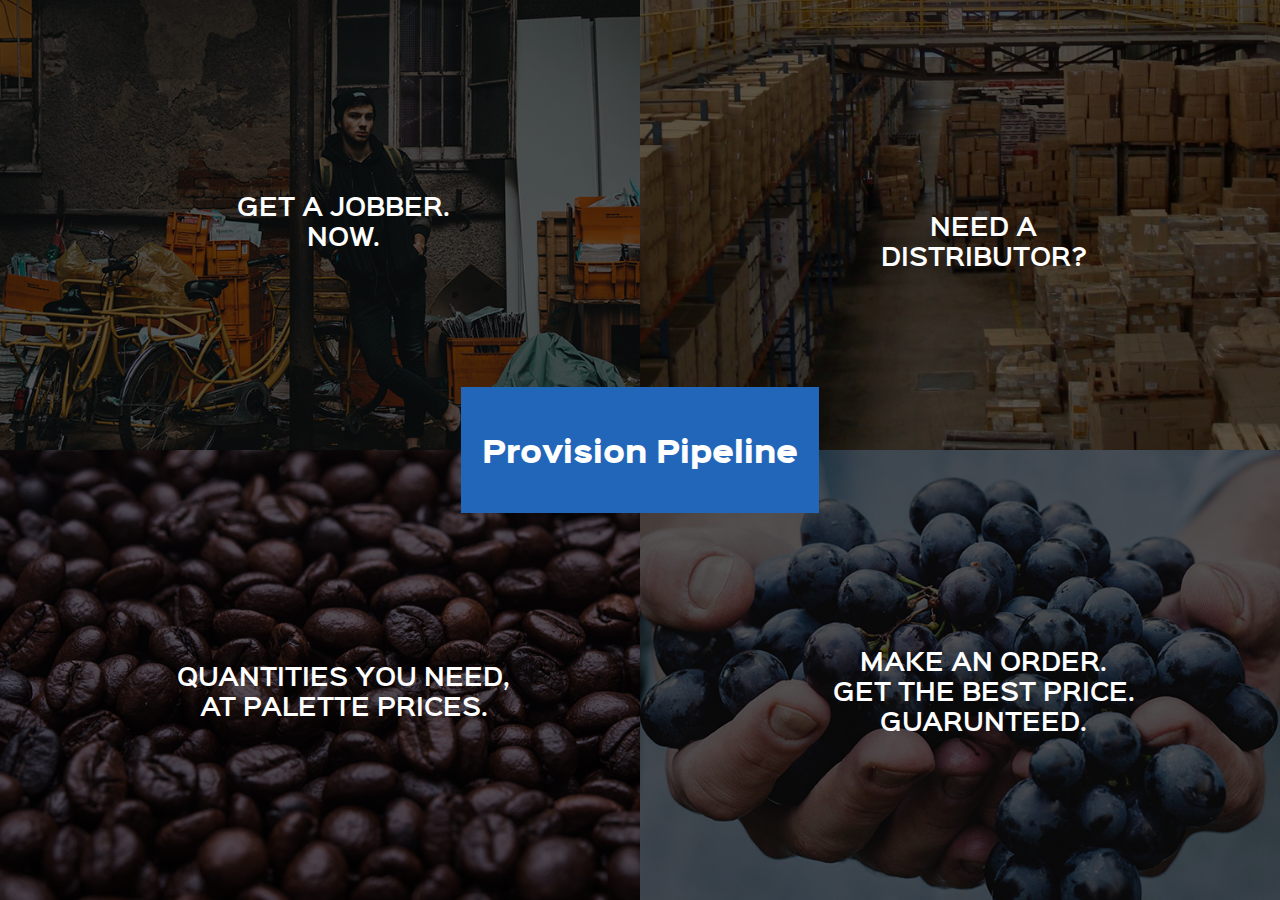
<file: index.html>
<!DOCTYPE html PUBLIC "-//W3C//DTD XHTML 1.0 Transitional//EN" "http://www.w3.org/TR/xhtml1/DTD/xhtml1-transitional.dtd">
<html xmlns="http://www.w3.org/1999/xhtml">
<head>
<meta http-equiv="Content-Type" content="text/html; charset=utf-8" />
<title>Provision Pipeline</title>

<link rel="stylesheet" type="text/css" href="include/css/normalize.css" />
<!-- <link rel="stylesheet" type="text/css" href="include/css/set1.css" /> -->

<link rel="stylesheet" href="include/css/bootstrap.min.css">
<link rel="stylesheet" href="include/fonts/stylesheet.css">
<script src="include/js/jquery-1.11.3.js"></script>
<script src="include/js/bootstrap.min.js"></script>
<style>
html{ background-color: #000;}
a, a:hover{ text-decoration: none;}
.v-ali{height: 50vh; display: table; width: 50% !important;
    float: left !important;}
.v-align {float: none;vertical-align: middle;display: table-cell;}

.vertical-ali{display: table; }
.vertical-align {float: none;vertical-align: middle;display: table-cell;}
	
	




.menu-opener, .menu-opener:hover, .menu-opener.active, .menu-opener-inner, .menu-opener-inner::before, .menu-opener-inner::after, .active {
  -webkit-transition: 250ms all;
  transition: 250ms all;
}

.menu-opener {
  cursor: pointer;
  height: 40px;
  position: absolute;
  top: 2%;
  left: 1%;
  -webkit-user-select: none;
  -moz-user-select: none;
  -ms-user-select: none;
  user-select: none;
  width: 50px;
}
.menu-opener:hover, .menu-opener.active {
  background: #f1c40f;
}

.menu-opener-inner {
 /* background: #fff;
  height: .5rem;
  margin-left: .75rem;
  margin-top: 1.75rem;
  width: 2.5rem;*/
      background: #0095ff;
    height: 2px;
    margin-left: 10px;
    margin-top: 18px;
    width: 30px;
    margin-bottom: 7px;
}
.menu-opener-inner::before, .menu-opener-inner::after {
  /*background: white;
  content: '';
  display: block;
  height: .5rem;
  width: 2.5rem;*/
      background: #0095ff;
    content: '';
    display: block;
    height: 2px;
    width: 30px;
    margin-top: 3px;
}
.menu-opener-inner::before {
  -webkit-transform: translateY(-0.75rem);
  -ms-transform: translateY(-0.75rem);
  transform: translateY(-0.75rem);
}
.menu-opener-inner::after {
  -webkit-transform: translateY(0.25rem);
  -ms-transform: translateY(0.25rem);
  transform: translateY(0.25rem);
}
.menu-opener-inner.active {
  background: transparent;
}
.menu-opener-inner.active::before {
  -webkit-transform: translateY(0rem) rotate(-45deg);
  -ms-transform: translateY(0rem) rotate(-45deg);
  transform: translateY(0rem) rotate(-45deg);
}
.menu-opener-inner.active::after {
  -webkit-transform: translateY(-0.5rem) translateX(0rem) rotate(45deg);
  -ms-transform: translateY(-0.5rem) translateX(0rem) rotate(45deg);
  transform: translateY(-0.5rem) translateX(0rem) rotate(45deg);
}




.menu-inner {
  display: -webkit-box;
  display: -webkit-flex;
  display: -ms-flexbox;
  display: flex;
  -webkit-box-orient: horizontal;
  -webkit-box-direction: normal;
  -webkit-flex-direction: row;
  -ms-flex-direction: row;
  flex-direction: row;
  height: 100%;
  list-style-type: none;
  margin: 0;
  margin-left: 4rem;
  padding: 0;
}

.imga-bg{z-index: 1; width:100%;   position:relative; background:url(include/img/1.jpg) #FA987D no-repeat;height: 50vh; background-position:center; background-size:100% auto; transition:all 0.3s ease-in-out;
    -webkit-transition:all 0.3s ease-in-out;
    -o-transition:all 0.3s ease-in-out;
    -moz-transition:all 0.3s ease-in-out;}
.imga-bg-1{z-index: 2; width:100%; position:relative; background:url(include/img/2.jpg) #FA987D no-repeat;height: 50vh; background-position:center; background-size:100% auto; transition:all 0.3s ease-in-out;
    -webkit-transition:all 0.3s ease-in-out;
    -o-transition:all 0.3s ease-in-out;
    -moz-transition:all 0.3s ease-in-out;}
.imga-bg-2{z-index: 3; width:100%; position:relative; background:url(include/img/3.jpg) #72CCA7 no-repeat;height: 50vh; background-position:center; background-size:100% auto; transition:all 0.33s ease-in-out;
    -webkit-transition:all 0.3s ease-in-out;
    -o-transition:all 0.3s ease-in-out;
    -moz-transition:all 0.3s ease-in-out;}
.imga-bg-3{ z-index: 4; width:100%; position:relative; background:url(include/img/4.jpg) #10A296 no-repeat;height: 50vh; background-position:center; background-size:100% auto; transition:all 0.3s ease-in-out;
    -webkit-transition:all 0.3s ease-in-out;
    -o-transition:all 0.3s ease-in-out;
    -moz-transition:all 0.3s ease-in-out;}

.imga-bg:hover, .imga-bg-1:hover, .imga-bg-2:hover, .imga-bg-3:hover {background-size:105% auto;} 

.imga-bg h1, .imga-bg-1 h1, .imga-bg-2 h1, .imga-bg-3 h1{ position: relative; z-index: 2; font-size: 23px; font-family: 'sinkin_sans600_semibold'; font-weight: normal; line-height: 30px; color: #fff; text-transform: uppercase; transition:all 0.3s ease-in-out;
    -webkit-transition:all 0.3s ease-in-out ;
    -o-transition:all 0.3s ease-in-out;
    -moz-transition:all 0.3s ease-in-out;}
.imga-bg h1:hover, .imga-bg-1 h1:hover, .imga-bg-2 h1:hover, .imga-bg-3 h1:hover{ font-size: 23px;  padding-bottom: 40px;}



.provision{     height: 14vh;  width: 30vw; background-color: #2266ba; position: absolute;  z-index: 9; top: 43vh;  left: 35vw;}

.gredi{
width: 100%;
height: 100%;
position: absolute;
z-index: 1;
background: -moz-linear-gradient(top,  rgba(0,0,0,0.65) 0%, rgba(0,0,0,0.65) 2%, rgba(0,0,0,0.65) 100%); /* FF3.6+ */
background: -webkit-gradient(linear, left top, left bottom, color-stop(0%,rgba(0,0,0,0)), color-stop(2%,rgba(0,0,0,0)), color-stop(100%,rgba(0,0,0,0.65))); /* Chrome,Safari4+ */
background: -webkit-linear-gradient(top,  rgba(0,0,0,0.65) 0%,rgba(0,0,0,0.65) 2%,rgba(0,0,0,0.65) 100%); /* Chrome10+,Safari5.1+ */
background: -o-linear-gradient(top,  rgba(0,0,0,0.65) 0%,rgba(0,0,0,0.65) 2%,rgba(0,0,0,0.65) 100%); /* Opera 11.10+ */
background: -ms-linear-gradient(top,  rgba(0,0,0,0.65) 0%,rgba(0,0,0,0.65) 2%,rgba(0,0,0,0.65) 100%); /* IE10+ */
background: linear-gradient(to bottom,  rgba(0,0,0,0.65) 0%,rgba(0,0,0,0.65) 2%,rgba(0,0,0,0.65) 100%); /* W3C */
filter: progid:DXImageTransform.Microsoft.gradient( startColorstr='#00000000', endColorstr='#a6000000',GradientType=0 ); /* IE6-9 */


}



@media screen and (max-width: 768px) {
  .menu {
    height: auto;
  }
  .menu-inner {
    display: block;
  }
  .menu-link {
    padding: 10px 0;
    font-size: 1.2em;
  }
  .menu.active {
    width: -webkit-calc(100% - 0.5rem);
    width: calc(100% - 0.5rem);
  }
}
 /* Custom, iPhone Retina */ 
    @media only screen and (min-width : 320px) {
        .v-ali{width:100% !important; float:none !important; padding-left: 0;/*remove this padding*/     overflow: hidden; height:  23vh;}
        .provision {height: 8vh;width: 100% ;position: relative; top: 0; left: 0;float: left;}
        .pro-head{color:#fff; margin: 0px auto;font-family: 'sinkin_sans600_semibold'; font-size:12px;}
        .gredi{
width: 100%;
height: 100%;
z-index: 1;
background: -moz-linear-gradient(top,  rgba(0,0,0,0) 0%, rgba(0,0,0,0) 2%, rgba(0,0,0,0.65) 100%); /* FF3.6+ */
background: -webkit-gradient(linear, left top, left bottom, color-stop(0%,rgba(0,0,0,0)), color-stop(2%,rgba(0,0,0,0)), color-stop(100%,rgba(0,0,0,0.65))); /* Chrome,Safari4+ */
background: -webkit-linear-gradient(top,  rgba(0,0,0,0) 0%,rgba(0,0,0,0) 2%,rgba(0,0,0,0.65) 100%); /* Chrome10+,Safari5.1+ */
background: -o-linear-gradient(top,  rgba(0,0,0,0) 0%,rgba(0,0,0,0) 2%,rgba(0,0,0,0.65) 100%); /* Opera 11.10+ */
background: -ms-linear-gradient(top,  rgba(0,0,0,0) 0%,rgba(0,0,0,0) 2%,rgba(0,0,0,0.65) 100%); /* IE10+ */
background: linear-gradient(to bottom,  rgba(0,0,0,0) 0%,rgba(0,0,0,0) 2%,rgba(0,0,0,0.65) 100%); /* W3C */
filter: progid:DXImageTransform.Microsoft.gradient( startColorstr='#00000000', endColorstr='#a6000000',GradientType=0 ); /* IE6-9 */}

.imga-bg h1, .imga-bg-1 h1, .imga-bg-2 h1, .imga-bg-3 h1{ position: relative; z-index: 2;  font-weight: normal; color: #fff; text-transform: uppercase; font-size: 12px; font-family: 'sinkin_sans800_black'; text-align: left; padding-left: 10%; line-height: 19px;padding-top: 13%;
transition:all 0.3s ease-in-out;
    -webkit-transition:all 0.3s ease-in-out ;
    -o-transition:all 0.3s ease-in-out;
    -moz-transition:all 0.3s ease-in-out;}
.imga-bg h1:hover, .imga-bg-1 h1:hover, .imga-bg-2 h1:hover, .imga-bg-3 h1:hover{  padding-left: 10%; line-height: 19px;padding-top: 13%; font-size: 12px; line-height: 19px; font-family: 'sinkin_sans800_black'; }



}

    /* Extra Small Devices, Phones */ 
    @media only screen and (min-width : 480px) {
.v-ali{width:100% !important; float:none !important; padding-left: 0;/*remove this padding*/     overflow: hidden;height:  23vh;}
.provision {height: 8vh;width: 100% ;position: relative; top: 0; left: 0;float: left;}
  .pro-head{color:#fff; margin: 0px auto;font-family: 'sinkin_sans600_semibold'; font-size:16px;}
.imga-bg h1, .imga-bg-1 h1, .imga-bg-2 h1, .imga-bg-3 h1{ position: relative; z-index: 2;  font-weight: normal; color: #fff; text-transform: uppercase; font-size: 18px; font-family: 'sinkin_sans800_black'; text-align: left; padding-left: 10%; line-height: 20px;padding-top: 5%;
transition:all 0.3s ease-in-out;
    -webkit-transition:all 0.3s ease-in-out ;
    -o-transition:all 0.3s ease-in-out;
    -moz-transition:all 0.3s ease-in-out;}
.imga-bg h1:hover, .imga-bg-1 h1:hover, .imga-bg-2 h1:hover, .imga-bg-3 h1:hover{  padding-left: 10%; line-height: 20px;padding-top: 5%; font-size: 18px; font-family: 'sinkin_sans800_black'; }
.gredi{
width: 100%;
height: 100%;
z-index: 1;
background: -moz-linear-gradient(top,  rgba(0,0,0,0) 0%, rgba(0,0,0,0) 2%, rgba(0,0,0,0.65) 100%); /* FF3.6+ */
background: -webkit-gradient(linear, left top, left bottom, color-stop(0%,rgba(0,0,0,0)), color-stop(2%,rgba(0,0,0,0)), color-stop(100%,rgba(0,0,0,0.65))); /* Chrome,Safari4+ */
background: -webkit-linear-gradient(top,  rgba(0,0,0,0) 0%,rgba(0,0,0,0) 2%,rgba(0,0,0,0.65) 100%); /* Chrome10+,Safari5.1+ */
background: -o-linear-gradient(top,  rgba(0,0,0,0) 0%,rgba(0,0,0,0) 2%,rgba(0,0,0,0.65) 100%); /* Opera 11.10+ */
background: -ms-linear-gradient(top,  rgba(0,0,0,0) 0%,rgba(0,0,0,0) 2%,rgba(0,0,0,0.65) 100%); /* IE10+ */
background: linear-gradient(to bottom,  rgba(0,0,0,0) 0%,rgba(0,0,0,0) 2%,rgba(0,0,0,0.65) 100%); /* W3C */
filter: progid:DXImageTransform.Microsoft.gradient( startColorstr='#00000000', endColorstr='#a6000000',GradientType=0 ); /* IE6-9 */


}
    }

    /* Small Devices, Tablets */
    @media only screen and (min-width : 768px) {
	.v-ali{width:100% !important; float:none !important;padding-left: 0;/*remove this padding*/     overflow: hidden; height:  23vh;}
	.provision {height: 8vh;width: 100%;position: relative; top: 0; left: 0;float: left;}
  .pro-head{color:#fff; margin: 0px auto;font-family: 'sinkin_sans600_semibold'; font-size:22px;}
.imga-bg h1, .imga-bg-1 h1, .imga-bg-2 h1, .imga-bg-3 h1{ position: relative; z-index: 2;  font-weight: normal; color: #fff; text-transform: uppercase; font-size: 20px; font-family: 'sinkin_sans800_black'; text-align: left; padding-left: 10%; line-height: 22px;padding-top: 5%;
transition:all 0.3s ease-in-out;
    -webkit-transition:all 0.3s ease-in-out ;
    -o-transition:all 0.3s ease-in-out;
    -moz-transition:all 0.3s ease-in-out;}
.imga-bg h1:hover, .imga-bg-1 h1:hover, .imga-bg-2 h1:hover, .imga-bg-3 h1:hover{  padding-left: 10%; line-height: 22px;padding-top: 5%; font-size: 20px;  font-family: 'sinkin_sans800_black'; }

	.gredi{
width: 100%;
height: 100%;
z-index: 1;
background: -moz-linear-gradient(top,  rgba(0,0,0,0) 0%, rgba(0,0,0,0) 2%, rgba(0,0,0,0.65) 100%); /* FF3.6+ */
background: -webkit-gradient(linear, left top, left bottom, color-stop(0%,rgba(0,0,0,0)), color-stop(2%,rgba(0,0,0,0)), color-stop(100%,rgba(0,0,0,0.65))); /* Chrome,Safari4+ */
background: -webkit-linear-gradient(top,  rgba(0,0,0,0) 0%,rgba(0,0,0,0) 2%,rgba(0,0,0,0.65) 100%); /* Chrome10+,Safari5.1+ */
background: -o-linear-gradient(top,  rgba(0,0,0,0) 0%,rgba(0,0,0,0) 2%,rgba(0,0,0,0.65) 100%); /* Opera 11.10+ */
background: -ms-linear-gradient(top,  rgba(0,0,0,0) 0%,rgba(0,0,0,0) 2%,rgba(0,0,0,0.65) 100%); /* IE10+ */
background: linear-gradient(to bottom,  rgba(0,0,0,0) 0%,rgba(0,0,0,0) 2%,rgba(0,0,0,0.65) 100%); /* W3C */
filter: progid:DXImageTransform.Microsoft.gradient( startColorstr='#00000000', endColorstr='#a6000000',GradientType=0 ); /* IE6-9 */


}
    }

    /* Medium Devices, Desktops */
    @media only screen and (min-width : 992px) {
	.v-ali{height: 50vh; display: table; width: 50% !important; float: left !important; position:relative;     padding-left: 0;/*remove this padding*/     overflow: hidden;}
    .provision{  height: 14vh;  width: 28vw; background-color: #2266ba; position: absolute;  z-index: 9; top: 43vh;  left: 36vw;}
    .pro-head{color:#fff; margin: 0px auto;font-family: 'sinkin_sans800_black'; font-size:28px;}
    .gredi{
width: 100%;
height: 100%;
position: absolute;
z-index: 1;
background: -moz-linear-gradient(top,  rgba(0,0,0,0.65) 0%, rgba(0,0,0,0.65) 2%, rgba(0,0,0,0.65) 100%); /* FF3.6+ */
background: -webkit-gradient(linear, left top, left bottom, color-stop(0%,rgba(0,0,0,0)), color-stop(2%,rgba(0,0,0,0)), color-stop(100%,rgba(0,0,0,0.65))); /* Chrome,Safari4+ */
background: -webkit-linear-gradient(top,  rgba(0,0,0,0.65) 0%,rgba(0,0,0,0.65) 2%,rgba(0,0,0,0.65) 100%); /* Chrome10+,Safari5.1+ */
background: -o-linear-gradient(top,  rgba(0,0,0,0.65) 0%,rgba(0,0,0,0.65) 2%,rgba(0,0,0,0.65) 100%); /* Opera 11.10+ */
background: -ms-linear-gradient(top,  rgba(0,0,0,0.65) 0%,rgba(0,0,0,0.65) 2%,rgba(0,0,0,0.65) 100%); /* IE10+ */
background: linear-gradient(to bottom,  rgba(0,0,0,0.65) 0%,rgba(0,0,0,0.65) 2%,rgba(0,0,0,0.65) 100%); /* W3C */
filter: progid:DXImageTransform.Microsoft.gradient( startColorstr='#00000000', endColorstr='#a6000000',GradientType=0 ); /* IE6-9 */}

.imga-bg h1, .imga-bg-1 h1, .imga-bg-2 h1, .imga-bg-3 h1{ position: relative; z-index: 2; font-size: 23px; font-family: 'sinkin_sans600_semibold'; font-weight: normal; line-height: 30px; color: #fff; text-transform: uppercase; transition:all 0.3s ease-in-out; text-align: center;
    -webkit-transition:all 0.3s ease-in-out ;
    -o-transition:all 0.3s ease-in-out;
    -moz-transition:all 0.3s ease-in-out;}
.imga-bg h1:hover, .imga-bg-1 h1:hover, .imga-bg-2 h1:hover, .imga-bg-3 h1:hover{line-height: 30px; font-size: 23px;  padding-bottom: 40px;font-family: 'sinkin_sans600_semibold';}

    }

    /* Large Devices, Wide Screens */
    @media only screen and (min-width : 1200px) {
      .provision{  height: 14vh;  width: 28vw; background-color: #2266ba; position: absolute;  z-index: 9; top: 43vh;  left: 36vw;}
      .pro-head{color:#fff; margin: 0px auto;font-family: 'sinkin_sans800_black'; font-size:28px;}
      .imga-bg h1, .imga-bg-1 h1, .imga-bg-2 h1, .imga-bg-3 h1{ position: relative; z-index: 2; font-size: 23px; font-family: 'sinkin_sans600_semibold'; font-weight: normal; line-height: 30px; color: #fff; text-transform: uppercase; transition:all 0.3s ease-in-out; text-align: center;
    -webkit-transition:all 0.3s ease-in-out ;
    -o-transition:all 0.3s ease-in-out;
    -moz-transition:all 0.3s ease-in-out;}
.imga-bg h1:hover, .imga-bg-1 h1:hover, .imga-bg-2 h1:hover, .imga-bg-3 h1:hover{line-height: 30px; font-size: 23px;  padding-bottom: 40px;font-family: 'sinkin_sans600_semibold';}

    }


    /* Large desktop 1600 = +, Wide Screens */
    @media only screen and (min-width : 1400px) {
      .provision{  height: 14vh;  width: 26vw; background-color: #2266ba; position: absolute;  z-index: 9; top: 43vh;  left: 37vw;}
      .pro-head{color:#fff; margin: 0px auto;font-family: 'sinkin_sans800_black'; font-size:28px;}
      .imga-bg h1, .imga-bg-1 h1, .imga-bg-2 h1, .imga-bg-3 h1{ position: relative; z-index: 2; font-size: 23px; font-family: 'sinkin_sans600_semibold'; font-weight: normal; line-height: 30px; color: #fff; text-transform: uppercase; transition:all 0.3s ease-in-out; text-align: center;
    -webkit-transition:all 0.3s ease-in-out ;
    -o-transition:all 0.3s ease-in-out;
    -moz-transition:all 0.3s ease-in-out;}
.imga-bg h1:hover, .imga-bg-1 h1:hover, .imga-bg-2 h1:hover, .imga-bg-3 h1:hover{line-height: 30px; font-size: 23px;  padding-bottom: 40px;font-family: 'sinkin_sans600_semibold';}

    }


    /* Large desktop 1600 = +, Wide Screens */
    @media only screen and (min-width : 1600px) {
      .provision{  height: 14vh;  width: 24vw; background-color: #2266ba; position: absolute;  z-index: 9; top: 43vh;  left: 38vw;}
      .pro-head{color:#fff; margin: 0px auto;font-family: 'sinkin_sans800_black'; font-size:28px;}
      .imga-bg h1, .imga-bg-1 h1, .imga-bg-2 h1, .imga-bg-3 h1{ position: relative; z-index: 2; font-size: 23px; font-family: 'sinkin_sans600_semibold'; font-weight: normal; line-height: 30px; color: #fff; text-transform: uppercase; transition:all 0.3s ease-in-out; text-align: center;
    -webkit-transition:all 0.3s ease-in-out ;
    -o-transition:all 0.3s ease-in-out;
    -moz-transition:all 0.3s ease-in-out;}
.imga-bg h1:hover, .imga-bg-1 h1:hover, .imga-bg-2 h1:hover, .imga-bg-3 h1:hover{line-height: 30px; font-size: 23px; padding-bottom: 40px;font-family: 'sinkin_sans600_semibold';}

    }

</style>
</head>

<body style="background-color:#000;">

<div class="container-fluid" style="background-color:#000;">
<div class="row">
<div class="provision vertical-ali"><div class="col-md-12 vertical-align"><h2 class="text-center pro-head" >Provision Pipeline</h2></div></div>
<a class="col-md-6 col-sm-12 v-ali imga-bg" style="cursor: pointer;" >
<div class="gredi"></div>
<h1 class="v-align text-center">Get a jobber. </br>
Now.</h1>	
			        	
	<!-- <nav class="menu-opener">
    <div class="menu-opener-inner"></div>
  </nav> -->			           


</a>
<a class="col-md-6 col-sm-12 v-ali imga-bg-1" style="cursor: pointer;">
<div class="gredi"></div>
<h1 class="v-align text-center">Need a</br>
distributor?</h1>


</a>


<a class="col-md-6 col-sm-12 v-ali imga-bg-2" style="cursor: pointer;">
<div class="gredi"></div>
<h1 class="v-align text-center">Quantities you need,</br>
at palette prices.</h1>


</a>

<a class="col-md-6 col-sm-12 v-ali imga-bg-3" style="cursor: pointer;">
<div class="gredi"></div>

<h1 class="v-align text-center">Make an order.</br>
Get the best price.</br>
Guarunteed.</h1>


</a>


</div>

</div>

</div>
<script>
$(".menu-opener").click(function(){
  $(".menu-opener, .menu-opener-inner, .menu").toggleClass("active");
});
$(function () {
  $('[data-toggle="tooltip"]').tooltip()
})
</script>
</body>
</html>
</file>
<file: include/css/set1.css>
@font-face {
	font-weight: normal;
	font-style: normal;
	font-family: 'feathericons';
	src:url('../fonts/feathericons/feathericons.eot?-8is7zf');
	src:url('../fonts/feathericons/feathericons.eot?#iefix-8is7zf') format('embedded-opentype'),
		url('../fonts/feathericons/feathericons.woff?-8is7zf') format('woff'),
		url('../fonts/feathericons/feathericons.ttf?-8is7zf') format('truetype'),
		url('../fonts/feathericons/feathericons.svg?-8is7zf#feathericons') format('svg');
}

.grid {
	position: relative;
	margin: 0 auto;
/*	padding: 1em 0 4em;*/
padding:0px;
	max-width: 1000px;
	list-style: none;
	text-align: center;
	position:absolute;
	    width: 100%;
		height: 100%;
}

/* Common style */
.grid figure {
	/*position: relative;
	float: left;
	overflow: hidden;
	margin: 10px 1%;
	min-width: 320px;
	max-width: 480px;
	max-height: 360px;
	width: 48%;
	background: #3085a3;
	text-align: center;
	cursor: pointer;*/
	    position: relative;
    float: left;
    overflow: hidden;
    margin: 0px;
    min-width: 100%;
    max-width: 100%;
    max-height: 100%;
    width: 100%;
    background: #3085a3;
    text-align: center;
    cursor: pointer;
    padding: 0px;
}

.grid figure img {
	position: relative;
	display: block;
	min-height: 100%;
	max-width: 100%;
	opacity: 0.8;
}

.grid figure figcaption {
	padding: 2em;
	color: #fff;
	text-transform: uppercase;
	font-size: 1.25em;
	-webkit-backface-visibility: hidden;
	backface-visibility: hidden;
}

.grid figure figcaption::before,
.grid figure figcaption::after {
	pointer-events: none;
}

.grid figure figcaption,
.grid figure figcaption > a {
	position: absolute;
	top: 20%;
	left: 0;
	width: 100%;
	height: 50%;
}

/* Anchor will cover the whole item by default */
/* For some effects it will show as a button */
.grid figure figcaption > a {
	z-index: 1000;
	text-indent: 200%;
	white-space: nowrap;
	font-size: 0;
	opacity: 0;
}

.grid figure h2 {
	word-spacing: -0.15em;
	font-weight: 300;
}

.grid figure h2 span {
	font-weight: 800;
}

.grid figure h2,
.grid figure p {
	margin: 0;
}

.grid figure p {
	letter-spacing: 1px;
	font-size: 68.5%;
}

/* Individual effects */

/*---------------*/
/***** Lily *****/
/*---------------*/

figure.effect-lily img {
	max-width: none;
	width: -webkit-calc(100% + 50px);
	width: calc(100% + 50px);
	opacity: 0.7;
	-webkit-transition: opacity 0.35s, -webkit-transform 0.35s;
	transition: opacity 0.35s, transform 0.35s;
	-webkit-transform: translate3d(-40px,0, 0);
	transform: translate3d(-40px,0,0);
}

figure.effect-lily, .imga-bg, .imga-bg-1, .imga-bg-2, .imga-bg-3 {
	max-width: none;
	width: -webkit-calc(100% + 50px);
	width: calc(100% + 50px);
	opacity: 0.7;
	-webkit-transition: opacity 0.35s, -webkit-transform 0.35s;
	transition: opacity 0.35s, transform 0.35s;
	-webkit-transform: translate3d(-40px,0, 0);
	transform: translate3d(-40px,0,0);
}

figure.effect-lily, .imga-bg:hover, .imga-bg-1:hover, .imga-bg-2:hover, .imga-bg-3:hover  {
	-webkit-transform: translate3d(0px,0px,0px);
	transform: translate3d(0px,0px,0px);
}


figure.effect-lily figcaption {
	text-align: left;
}

figure.effect-lily figcaption > div {
	position: absolute;
	bottom: 0;
	left: 0;
	padding: 2em;
	width: 100%;
	height: 50%;
}

figure.effect-lily h2,
figure.effect-lily p {
	-webkit-transform: translate3d(0,40px,0);
	transform: translate3d(0,40px,0);
}

figure.effect-lily h2 {
	-webkit-transition: -webkit-transform 0.35s;
	transition: transform 0.35s;
}

figure.effect-lily p {
	color: rgba(255,255,255,0.8);
	opacity: 0;
	-webkit-transition: opacity 0.2s, -webkit-transform 0.35s;
	transition: opacity 0.2s, transform 0.35s;
}

figure.effect-lily:hover img,
figure.effect-lily:hover p {
	opacity: 1;
}

figure.effect-lily:hover img,
figure.effect-lily:hover h2,
figure.effect-lily:hover p {
	-webkit-transform: translate3d(0,0,0);
	transform: translate3d(0,0,0);
}

figure.effect-lily:hover p {
	-webkit-transition-delay: 0.05s;
	transition-delay: 0.05s;
	-webkit-transition-duration: 0.35s;
	transition-duration: 0.35s;
}

/*---------------*/
/***** Sadie *****/
/*---------------*/

figure.effect-sadie figcaption::before {
	position: absolute;
	top: 0;
	left: 0;
	width: 100%;
	height: 100%;
	background: -webkit-linear-gradient(top, rgba(72,76,97,0) 0%, rgba(72,76,97,0.8) 75%);
	background: linear-gradient(to bottom, rgba(72,76,97,0) 0%, rgba(72,76,97,0.8) 75%);
	content: '';
	opacity: 0;
	-webkit-transform: translate3d(0,50%,0);
	transform: translate3d(0,50%,0);
}

figure.effect-sadie h2 {
	position: absolute;
	top: 50%;
	left: 0;
	width: 100%;
	color: #484c61;
	-webkit-transition: -webkit-transform 0.35s, color 0.35s;
	transition: transform 0.35s, color 0.35s;
	-webkit-transform: translate3d(0,-50%,0);
	transform: translate3d(0,-50%,0);
}

figure.effect-sadie figcaption::before,
figure.effect-sadie p {
	-webkit-transition: opacity 0.35s, -webkit-transform 0.35s;
	transition: opacity 0.35s, transform 0.35s;
}

figure.effect-sadie p {
	position: absolute;
	bottom: 0;
	left: 0;
	padding: 2em;
	width: 100%;
	opacity: 0;
	-webkit-transform: translate3d(0,10px,0);
	transform: translate3d(0,10px,0);
}

figure.effect-sadie:hover h2 {
	color: #fff;
	-webkit-transform: translate3d(0,-50%,0) translate3d(0,-40px,0);
	transform: translate3d(0,-50%,0) translate3d(0,-40px,0);
}

figure.effect-sadie:hover figcaption::before ,
figure.effect-sadie:hover p {
	opacity: 1;
	-webkit-transform: translate3d(0,0,0);
	transform: translate3d(0,0,0);
}

/*---------------*/
/***** Roxy *****/
/*---------------*/

figure.effect-roxy {
	background: -webkit-linear-gradient(45deg, #ff89e9 0%, #05abe0 100%);
	background: linear-gradient(45deg, #ff89e9 0%,#05abe0 100%);
}

figure.effect-roxy img {
	max-width: none;
	width: -webkit-calc(100% + 60px);
	width: calc(100% + 60px);
	-webkit-transition: opacity 0.35s, -webkit-transform 0.35s;
	transition: opacity 0.35s, transform 0.35s;
	-webkit-transform: translate3d(-50px,0,0);
	transform: translate3d(-50px,0,0);
}

figure.effect-roxy figcaption::before {
	position: absolute;
	top: 30px;
	right: 30px;
	bottom: 30px;
	left: 30px;
	border: 1px solid #fff;
	content: '';
	opacity: 0;
	-webkit-transition: opacity 0.35s, -webkit-transform 0.35s;
	transition: opacity 0.35s, transform 0.35s;
	-webkit-transform: translate3d(-20px,0,0);
	transform: translate3d(-20px,0,0);
}

figure.effect-roxy figcaption {
	padding: 3em;
	text-align: left;
}

figure.effect-roxy h2 {
	padding: 30% 0 10px 0;
}

figure.effect-roxy p {
	opacity: 0;
	-webkit-transition: opacity 0.35s, -webkit-transform 0.35s;
	transition: opacity 0.35s, transform 0.35s;
	-webkit-transform: translate3d(-10px,0,0);
	transform: translate3d(-10px,0,0);
}

figure.effect-roxy:hover img {
	opacity: 0.7;
	-webkit-transform: translate3d(0,0,0);
	transform: translate3d(0,0,0);
}

figure.effect-roxy:hover figcaption::before,
figure.effect-roxy:hover p {
	opacity: 1;
	-webkit-transform: translate3d(0,0,0);
	transform: translate3d(0,0,0);
}

/*---------------*/
/***** Bubba *****/
/*---------------*/

figure.effect-bubba {
	background: #9e5406;
}

figure.effect-bubba img {
	opacity: 0.7;
	-webkit-transition: opacity 0.35s;
	transition: opacity 0.35s;
}

figure.effect-bubba:hover img {
	opacity: 0.4;
}

figure.effect-bubba figcaption::before,
figure.effect-bubba figcaption::after {
	position: absolute;
	top: 30px;
	right: 30px;
	bottom: 30px;
	left: 30px;
	content: '';
	opacity: 0;
	-webkit-transition: opacity 0.35s, -webkit-transform 0.35s;
	transition: opacity 0.35s, transform 0.35s;
}

figure.effect-bubba figcaption::before {
	border-top: 1px solid #fff;
	border-bottom: 1px solid #fff;
	-webkit-transform: scale(0,1);
	transform: scale(0,1);
}

figure.effect-bubba figcaption::after {
	border-right: 1px solid #fff;
	border-left: 1px solid #fff;
	-webkit-transform: scale(1,0);
	transform: scale(1,0);
}

figure.effect-bubba h2 {
	padding-top: 30%;
	-webkit-transition: -webkit-transform 0.35s;
	transition: transform 0.35s;
	-webkit-transform: translate3d(0,-20px,0);
	transform: translate3d(0,-20px,0);
}

figure.effect-bubba p {
	padding: 20px 2.5em;
	opacity: 0;
	-webkit-transition: opacity 0.35s, -webkit-transform 0.35s;
	transition: opacity 0.35s, transform 0.35s;
	-webkit-transform: translate3d(0,20px,0);
	transform: translate3d(0,20px,0);
}

figure.effect-bubba:hover figcaption::before,
figure.effect-bubba:hover figcaption::after {
	opacity: 1;
	-webkit-transform: scale(1);
	transform: scale(1);
}

figure.effect-bubba:hover h2,
figure.effect-bubba:hover p {
	opacity: 1;
	-webkit-transform: translate3d(0,0,0);
	transform: translate3d(0,0,0);
}

/*---------------*/
/***** Romeo *****/
/*---------------*/

figure.effect-romeo {
	-webkit-perspective: 1000px;
	perspective: 1000px;
}

figure.effect-romeo img {
	-webkit-transition: opacity 0.35s, -webkit-transform 0.35s;
	transition: opacity 0.35s, transform 0.35s;
	-webkit-transform: translate3d(0,0,300px);
	transform: translate3d(0,0,300px);
}

figure.effect-romeo:hover img {
	opacity: 0.6;
	-webkit-transform: translate3d(0,0,0);
	transform: translate3d(0,0,0);
}

figure.effect-romeo figcaption::before,
figure.effect-romeo figcaption::after {
	position: absolute;
	top: 50%;
	left: 50%;
	width: 80%;
	height: 1px;
	background: #fff;
	content: '';
	-webkit-transition: opacity 0.35s, -webkit-transform 0.35s;
	transition: opacity 0.35s, transform 0.35s;
	-webkit-transform: translate3d(-50%,-50%,0);
	transform: translate3d(-50%,-50%,0);
}

figure.effect-romeo:hover figcaption::before {
	opacity: 0.5;
	-webkit-transform: translate3d(-50%,-50%,0) rotate(45deg);
	transform: translate3d(-50%,-50%,0) rotate(45deg);
}

figure.effect-romeo:hover figcaption::after {
	opacity: 0.5;
	-webkit-transform: translate3d(-50%,-50%,0) rotate(-45deg);
	transform: translate3d(-50%,-50%,0) rotate(-45deg);
}

figure.effect-romeo h2,
figure.effect-romeo p {
	position: absolute;
	top: 50%;
	left: 0;
	width: 100%;
	-webkit-transition: -webkit-transform 0.35s;
	transition: transform 0.35s;
}

figure.effect-romeo h2 {
	-webkit-transform: translate3d(0,-50%,0) translate3d(0,-150%,0);
	transform: translate3d(0,-50%,0) translate3d(0,-150%,0);
}

figure.effect-romeo p {
	padding: 0.25em 2em;
	-webkit-transform: translate3d(0,-50%,0) translate3d(0,150%,0);
	transform: translate3d(0,-50%,0) translate3d(0,150%,0);
}

figure.effect-romeo:hover h2 {
	-webkit-transform: translate3d(0,-50%,0) translate3d(0,-100%,0);
	transform: translate3d(0,-50%,0) translate3d(0,-100%,0);
}

figure.effect-romeo:hover p {
	-webkit-transform: translate3d(0,-50%,0) translate3d(0,100%,0);
	transform: translate3d(0,-50%,0) translate3d(0,100%,0);
}

/*---------------*/
/***** Layla *****/
/*---------------*/

figure.effect-layla {
	background: #18a367;
}

figure.effect-layla img {
	height: 390px;
}

figure.effect-layla figcaption {
	padding: 3em;
}

figure.effect-layla figcaption::before,
figure.effect-layla figcaption::after {
	position: absolute;
	content: '';
	opacity: 0;
}

figure.effect-layla figcaption::before {
	top: 50px;
	right: 30px;
	bottom: 50px;
	left: 30px;
	border-top: 1px solid #fff;
	border-bottom: 1px solid #fff;
	-webkit-transform: scale(0,1);
	transform: scale(0,1);
	-webkit-transform-origin: 0 0;
	transform-origin: 0 0;
}

figure.effect-layla figcaption::after {
	top: 30px;
	right: 50px;
	bottom: 30px;
	left: 50px;
	border-right: 1px solid #fff;
	border-left: 1px solid #fff;
	-webkit-transform: scale(1,0);
	transform: scale(1,0);
	-webkit-transform-origin: 100% 0;
	transform-origin: 100% 0;
}

figure.effect-layla h2 {
	padding-top: 26%;
	-webkit-transition: -webkit-transform 0.35s;
	transition: transform 0.35s;
}

figure.effect-layla p {
	padding: 0.5em 2em;
	text-transform: none;
	opacity: 0;
	-webkit-transform: translate3d(0,-10px,0);
	transform: translate3d(0,-10px,0);
}

figure.effect-layla img,
figure.effect-layla h2 {
	-webkit-transform: translate3d(0,-30px,0);
	transform: translate3d(0,-30px,0);
}

figure.effect-layla img,
figure.effect-layla figcaption::before,
figure.effect-layla figcaption::after,
figure.effect-layla p {
	-webkit-transition: opacity 0.35s, -webkit-transform 0.35s;
	transition: opacity 0.35s, transform 0.35s;
}

figure.effect-layla:hover img {
	opacity: 0.7;
	-webkit-transform: translate3d(0,0,0);
	transform: translate3d(0,0,0);
}

figure.effect-layla:hover figcaption::before,
figure.effect-layla:hover figcaption::after {
	opacity: 1;
	-webkit-transform: scale(1);
	transform: scale(1);
}

figure.effect-layla:hover h2,
figure.effect-layla:hover p {
	opacity: 1;
	-webkit-transform: translate3d(0,0,0);
	transform: translate3d(0,0,0);
}

figure.effect-layla:hover figcaption::after,
figure.effect-layla:hover h2,
figure.effect-layla:hover p,
figure.effect-layla:hover img {
	-webkit-transition-delay: 0.15s;
	transition-delay: 0.15s;
}

/*---------------*/
/***** Honey *****/
/*---------------*/

figure.effect-honey {
	background: #4a3753;
}

figure.effect-honey img {
	opacity: 0.9;
	-webkit-transition: opacity 0.35s;
	transition: opacity 0.35s;
}

figure.effect-honey:hover img {
	opacity: 0.5;
}

figure.effect-honey figcaption::before {
	position: absolute;
	bottom: 0;
	left: 0;
	width: 100%;
	height: 10px;
	background: #fff;
	content: '';
	-webkit-transform: translate3d(0,10px,0);
	transform: translate3d(0,10px,0);
}

figure.effect-honey h2 {
	position: absolute;
	bottom: 0;
	left: 0;
	padding: 1em 1.5em;
	width: 100%;
	text-align: left;
	-webkit-transform: translate3d(0,-30px,0);
	transform: translate3d(0,-30px,0);
}

figure.effect-honey h2 i {
	font-style: normal;
	opacity: 0;
	-webkit-transition: opacity 0.35s, -webkit-transform 0.35s;
	transition: opacity 0.35s, transform 0.35s;
	-webkit-transform: translate3d(0,-30px,0);
	transform: translate3d(0,-30px,0);
}

figure.effect-honey figcaption::before,
figure.effect-honey h2 {
	-webkit-transition: -webkit-transform 0.35s;
	transition: transform 0.35s;
}

figure.effect-honey:hover figcaption::before,
figure.effect-honey:hover h2,
figure.effect-honey:hover h2 i {
	opacity: 1;
	-webkit-transform: translate3d(0,0,0);
	transform: translate3d(0,0,0);
}

/*---------------*/
/***** Oscar *****/
/*---------------*/

figure.effect-oscar {
	background: -webkit-linear-gradient(45deg, #22682a 0%, #9b4a1b 40%, #3a342a 100%);
	background: linear-gradient(45deg, #22682a 0%,#9b4a1b 40%,#3a342a 100%);
}

figure.effect-oscar img {
	opacity: 0.9;
	-webkit-transition: opacity 0.35s;
	transition: opacity 0.35s;
}

figure.effect-oscar figcaption {
	padding: 3em;
	background-color: rgba(58,52,42,0.7);
	-webkit-transition: background-color 0.35s;
	transition: background-color 0.35s;
}

figure.effect-oscar figcaption::before {
	position: absolute;
	top: 30px;
	right: 30px;
	bottom: 30px;
	left: 30px;
	border: 1px solid #fff;
	content: '';
}

figure.effect-oscar h2 {
	margin: 20% 0 10px 0;
	-webkit-transition: -webkit-transform 0.35s;
	transition: transform 0.35s;
	-webkit-transform: translate3d(0,100%,0);
	transform: translate3d(0,100%,0);
}

figure.effect-oscar figcaption::before,
figure.effect-oscar p {
	opacity: 0;
	-webkit-transition: opacity 0.35s, -webkit-transform 0.35s;
	transition: opacity 0.35s, transform 0.35s;
	-webkit-transform: scale(0);
	transform: scale(0);
}

figure.effect-oscar:hover h2 {
	-webkit-transform: translate3d(0,0,0);
	transform: translate3d(0,0,0);
}

figure.effect-oscar:hover figcaption::before,
figure.effect-oscar:hover p {
	opacity: 1;
	-webkit-transform: scale(1);
	transform: scale(1);
}

figure.effect-oscar:hover figcaption {
	background-color: rgba(58,52,42,0);
}

figure.effect-oscar:hover img {
	opacity: 0.4;
}

/*---------------*/
/***** Marley *****/
/*---------------*/

figure.effect-marley figcaption {
	text-align: right;
}

figure.effect-marley h2,
figure.effect-marley p {
	position: absolute;
	right: 30px;
	left: 30px;
	padding: 10px 0;
}


figure.effect-marley p {
	bottom: 30px;
	line-height: 1.5;
	-webkit-transform: translate3d(0,100%,0);
	transform: translate3d(0,100%,0);
}

figure.effect-marley h2 {
	top: 30px;
	-webkit-transition: -webkit-transform 0.35s;
	transition: transform 0.35s;
	-webkit-transform: translate3d(0,20px,0);
	transform: translate3d(0,20px,0);
}

figure.effect-marley:hover h2 {
	-webkit-transform: translate3d(0,0,0);
	transform: translate3d(0,0,0);
}

figure.effect-marley h2::after {
	position: absolute;
	top: 100%;
	left: 0;
	width: 100%;
	height: 4px;
	background: #fff;
	content: '';
	-webkit-transform: translate3d(0,40px,0);
	transform: translate3d(0,40px,0);
}

figure.effect-marley h2::after,
figure.effect-marley p {
	opacity: 0;
	-webkit-transition: opacity 0.35s, -webkit-transform 0.35s;
	transition: opacity 0.35s, transform 0.35s;
}

figure.effect-marley:hover h2::after,
figure.effect-marley:hover p {
	opacity: 1;
	-webkit-transform: translate3d(0,0,0);
	transform: translate3d(0,0,0);
}

/*---------------*/
/***** Ruby *****/
/*---------------*/

figure.effect-ruby {
	background-color: #17819c;
}

figure.effect-ruby img {
	opacity: 0.7;
	-webkit-transition: opacity 0.35s, -webkit-transform 0.35s;
	transition: opacity 0.35s, transform 0.35s;
	-webkit-transform: scale(1.15);
	transform: scale(1.15);
}

figure.effect-ruby:hover img {
	opacity: 0.5;
	-webkit-transform: scale(1);
	transform: scale(1);
}

figure.effect-ruby h2 {
	margin-top: 20%;
	-webkit-transition: -webkit-transform 0.35s;
	transition: transform 0.35s;
	-webkit-transform: translate3d(0,20px,0);
	transform: translate3d(0,20px,0);
}

figure.effect-ruby p {
	margin: 1em 0 0;
	padding: 3em;
	border: 1px solid #fff;
	opacity: 0;
	-webkit-transition: opacity 0.35s, -webkit-transform 0.35s;
	transition: opacity 0.35s, transform 0.35s;
	-webkit-transform: translate3d(0,20px,0) scale(1.1);
	transform: translate3d(0,20px,0) scale(1.1);
} 

figure.effect-ruby:hover h2 {
	-webkit-transform: translate3d(0,0,0);
	transform: translate3d(0,0,0);
}

figure.effect-ruby:hover p {
	opacity: 1;
	-webkit-transform: translate3d(0,0,0) scale(1);
	transform: translate3d(0,0,0) scale(1);
}

/*---------------*/
/***** Milo *****/
/*---------------*/

figure.effect-milo {
	background: #2e5d5a;
}

figure.effect-milo img {
	max-width: none;
	width: -webkit-calc(100% + 60px);
	width: calc(100% + 60px);
	opacity: 1;
	-webkit-transition: opacity 0.35s, -webkit-transform 0.35s;
	transition: opacity 0.35s, transform 0.35s;
	-webkit-transform: translate3d(-30px,0,0) scale(1.12);
	transform: translate3d(-30px,0,0) scale(1.12);
	-webkit-backface-visibility: hidden;
	backface-visibility: hidden;
}

figure.effect-milo:hover img {
	opacity: 0.5;
	-webkit-transform: translate3d(0,0,0) scale(1);
	transform: translate3d(0,0,0) scale(1);
}

figure.effect-milo h2 {
	position: absolute;
	right: 0;
	bottom: 0;
	padding: 1em 1.2em;
}

figure.effect-milo p {
	padding: 0 10px 0 0;
	width: 50%;
	border-right: 1px solid #fff;
	text-align: right;
	opacity: 0;
	-webkit-transition: opacity 0.35s, -webkit-transform 0.35s;
	transition: opacity 0.35s, transform 0.35s;
	-webkit-transform: translate3d(-40px,0,0);
	transform: translate3d(-40px,0,0);
}

figure.effect-milo:hover p {
	opacity: 1;
	-webkit-transform: translate3d(0,0,0);
	transform: translate3d(0,0,0);
}

/*---------------*/
/***** Dexter *****/
/*---------------*/

figure.effect-dexter {
	background: -webkit-linear-gradient(top, rgba(37,141,200,1) 0%, rgba(104,60,19,1) 100%);
	background: linear-gradient(to bottom, rgba(37,141,200,1) 0%,rgba(104,60,19,1) 100%); 
}

figure.effect-dexter img {
	-webkit-transition: opacity 0.35s;
	transition: opacity 0.35s;
}

figure.effect-dexter:hover img {
	opacity: 0.4;
}

figure.effect-dexter figcaption::after {
	position: absolute;
	right: 30px;
	bottom: 30px;
	left: 30px;
	height: -webkit-calc(50% - 30px);
	height: calc(50% - 30px);
	border: 7px solid #fff;
	content: '';
	-webkit-transition: -webkit-transform 0.35s;
	transition: transform 0.35s;
	-webkit-transform: translate3d(0,-100%,0);
	transform: translate3d(0,-100%,0);
}

figure.effect-dexter:hover figcaption::after {
	-webkit-transform: translate3d(0,0,0);
	transform: translate3d(0,0,0);
}

figure.effect-dexter figcaption {
	padding: 3em;
	text-align: left;
}

figure.effect-dexter p {
	position: absolute;
	right: 60px;
	bottom: 60px;
	left: 60px;
	opacity: 0;
	-webkit-transition: opacity 0.35s, -webkit-transform 0.35s;
	transition: opacity 0.35s, transform 0.35s;
	-webkit-transform: translate3d(0,-100px,0);
	transform: translate3d(0,-100px,0);
}

figure.effect-dexter:hover p {
	opacity: 1;
	-webkit-transform: translate3d(0,0,0);
	transform: translate3d(0,0,0);
}

/*---------------*/
/***** Sarah *****/
/*---------------*/

figure.effect-sarah {
	background: #42b078;
}

figure.effect-sarah img {
	max-width: none;
	width: -webkit-calc(100% + 20px);
	width: calc(100% + 20px);
	-webkit-transition: opacity 0.35s, -webkit-transform 0.35s;
	transition: opacity 0.35s, transform 0.35s;
	-webkit-transform: translate3d(-10px,0,0);
	transform: translate3d(-10px,0,0);
	-webkit-backface-visibility: hidden;
	backface-visibility: hidden;
}

figure.effect-sarah:hover img {
	opacity: 0.4;
	-webkit-transform: translate3d(0,0,0);
	transform: translate3d(0,0,0);
}

figure.effect-sarah figcaption {
	text-align: left;
}

figure.effect-sarah h2 {
	position: relative;
	overflow: hidden;
	padding: 0.5em 0;
}

figure.effect-sarah h2::after {
	position: absolute;
	bottom: 0;
	left: 0;
	width: 100%;
	height: 3px;
	background: #fff;
	content: '';
	-webkit-transition: -webkit-transform 0.35s;
	transition: transform 0.35s;
	-webkit-transform: translate3d(-100%,0,0);
	transform: translate3d(-100%,0,0);
}

figure.effect-sarah:hover h2::after {
	-webkit-transform: translate3d(0,0,0);
	transform: translate3d(0,0,0);
}

figure.effect-sarah p {
	padding: 1em 0;
	opacity: 0;
	-webkit-transition: opacity 0.35s, -webkit-transform 0.35s;
	transition: opacity 0.35s, transform 0.35s;
	-webkit-transform: translate3d(100%,0,0);
	transform: translate3d(100%,0,0);
}

figure.effect-sarah:hover p {
	opacity: 1;
	-webkit-transform: translate3d(0,0,0);
	transform: translate3d(0,0,0);
}

/*---------------*/
/***** Zoe *****/
/*---------------*/

figure.effect-zoe figcaption {
	top: auto;
	bottom: 0;
	padding: 1em;
	height: 3.75em;
	background: #fff;
	color: #3c4a50;
	-webkit-transition: -webkit-transform 0.35s;
	transition: transform 0.35s;
	-webkit-transform: translate3d(0,100%,0);
	transform: translate3d(0,100%,0);
}

figure.effect-zoe h2 {
	float: left;
}

figure.effect-zoe p.icon-links a {
	float: right;
	color: #3c4a50;
	font-size: 1.4em;
}

figure.effect-zoe:hover p.icon-links a:hover,
figure.effect-zoe:hover p.icon-links a:focus {
	color: #252d31;
}

figure.effect-zoe p.description {
	position: absolute;
	bottom: 8em;
	padding: 2em;
	color: #fff;
	text-transform: none;
	font-size: 90%;
	opacity: 0;
	-webkit-transition: opacity 0.35s;
	transition: opacity 0.35s;
	-webkit-backface-visibility: hidden; /* Fix for Chrome 37.0.2062.120 (Mac) */
}

figure.effect-zoe h2,
figure.effect-zoe p.icon-links a {
	-webkit-transition: -webkit-transform 0.35s;
	transition: transform 0.35s;
	-webkit-transform: translate3d(0,200%,0);
	transform: translate3d(0,200%,0);
}

figure.effect-zoe p.icon-links a span::before {
	display: inline-block;
	padding: 8px 10px;
	font-family: 'feathericons';
	speak: none;
	-webkit-font-smoothing: antialiased;
	-moz-osx-font-smoothing: grayscale;
}

.icon-eye::before {
	content: '\e000';
}

.icon-paper-clip::before {
	content: '\e001';
}

.icon-heart::before {
	content: '\e024';
}

figure.effect-zoe h2 {
	display: inline-block;
}

figure.effect-zoe:hover p.description {
	opacity: 1;
}

figure.effect-zoe:hover figcaption,
figure.effect-zoe:hover h2,
figure.effect-zoe:hover p.icon-links a {
	-webkit-transform: translate3d(0,0,0);
	transform: translate3d(0,0,0);
}

figure.effect-zoe:hover h2 {
	-webkit-transition-delay: 0.05s;
	transition-delay: 0.05s;
}

figure.effect-zoe:hover p.icon-links a:nth-child(3) {
	-webkit-transition-delay: 0.1s;
	transition-delay: 0.1s;
}

figure.effect-zoe:hover p.icon-links a:nth-child(2) {
	-webkit-transition-delay: 0.15s;
	transition-delay: 0.15s;
}

figure.effect-zoe:hover p.icon-links a:first-child {
	-webkit-transition-delay: 0.2s;
	transition-delay: 0.2s;
}

/*---------------*/
/***** Chico *****/
/*---------------*/

figure.effect-chico img {
	-webkit-transition: opacity 0.35s, -webkit-transform 0.35s;
	transition: opacity 0.35s, transform 0.35s;
	-webkit-transform: scale(1.12);
	transform: scale(1.12);
}

figure.effect-chico:hover img {
	opacity: 0.5;
	-webkit-transform: scale(1);
	transform: scale(1);
}

figure.effect-chico figcaption {
	padding: 3em;
}

figure.effect-chico figcaption::before {
	position: absolute;
	top: 30px;
	right: 30px;
	bottom: 30px;
	left: 30px;
	border: 1px solid #fff;
	content: '';
	-webkit-transform: scale(1.1);
	transform: scale(1.1);
}

figure.effect-chico figcaption::before,
figure.effect-chico p {
	opacity: 0;
	-webkit-transition: opacity 0.35s, -webkit-transform 0.35s;
	transition: opacity 0.35s, transform 0.35s;
}

figure.effect-chico h2 {
	padding: 20% 0 20px 0;
}

figure.effect-chico p {
	margin: 0 auto;
	max-width: 200px;
	-webkit-transform: scale(1.5);
	transform: scale(1.5);
}

figure.effect-chico:hover figcaption::before,
figure.effect-chico:hover p {
	opacity: 1;
	-webkit-transform: scale(1);
	transform: scale(1);
}

@media screen and (max-width: 50em) {
	.content {
		padding: 0 10px;
		text-align: center;
	}
	.grid figure {
		display: inline-block;
		float: none;
		margin: 10px auto;
		width: 100%;
	}
}
</file>
<file: include/fonts/stylesheet.css>
/* Generated by Font Squirrel (http://www.fontsquirrel.com) on September 24, 2015 */



@font-face {
    font-family: 'sinkin_sans600_semibold';
    src: url('sinkinsans-600semibold-webfont.eot');
    src: url('sinkinsans-600semibold-webfont.eot?#iefix') format('embedded-opentype'),
         url('sinkinsans-600semibold-webfont.woff2') format('woff2'),
         url('sinkinsans-600semibold-webfont.woff') format('woff'),
         url('sinkinsans-600semibold-webfont.ttf') format('truetype'),
         url('sinkinsans-600semibold-webfont.svg#sinkin_sans600_semibold') format('svg');
    font-weight: normal;
    font-style: normal;

}




@font-face {
    font-family: 'sinkin_sans800_black';
    src: url('sinkinsans-800black-webfont.eot');
    src: url('sinkinsans-800black-webfont.eot?#iefix') format('embedded-opentype'),
         url('sinkinsans-800black-webfont.woff2') format('woff2'),
         url('sinkinsans-800black-webfont.woff') format('woff'),
         url('sinkinsans-800black-webfont.ttf') format('truetype'),
         url('sinkinsans-800black-webfont.svg#sinkin_sans800_black') format('svg');
    font-weight: normal;
    font-style: normal;

}
</file>
